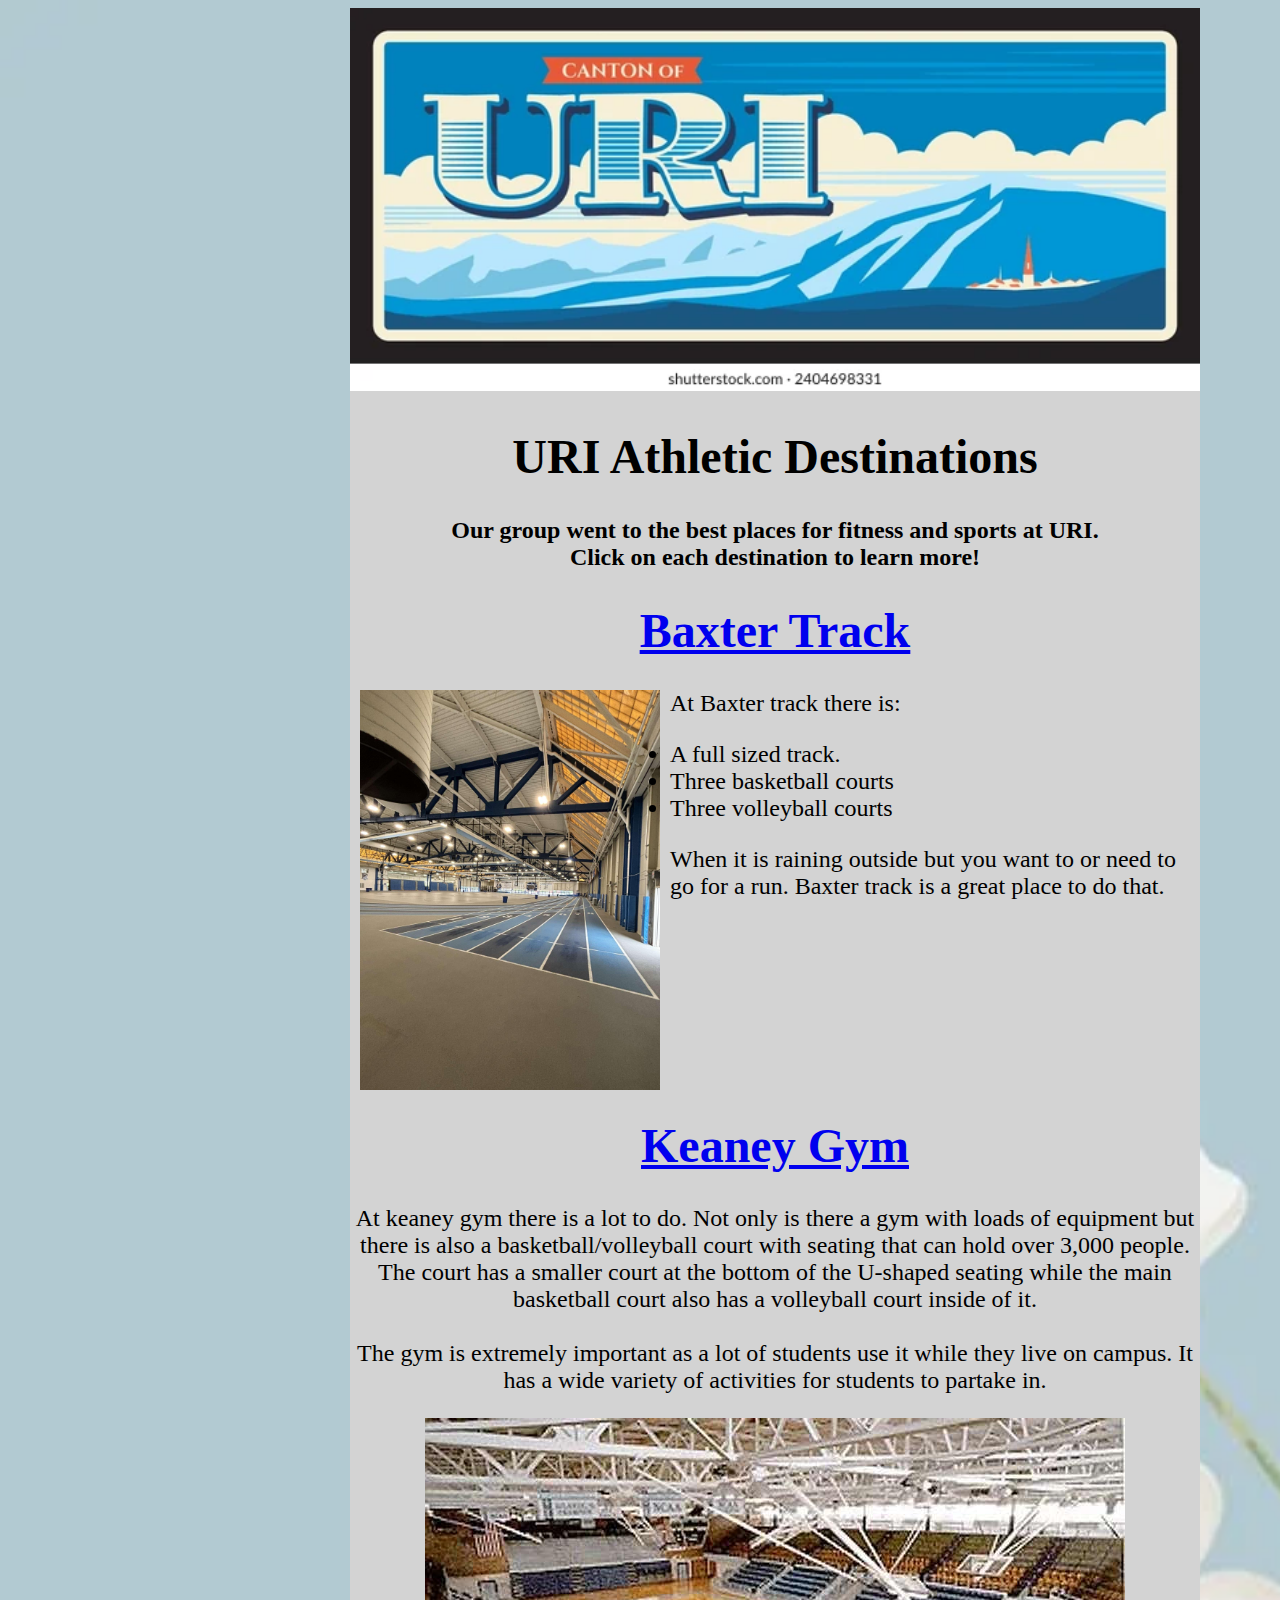
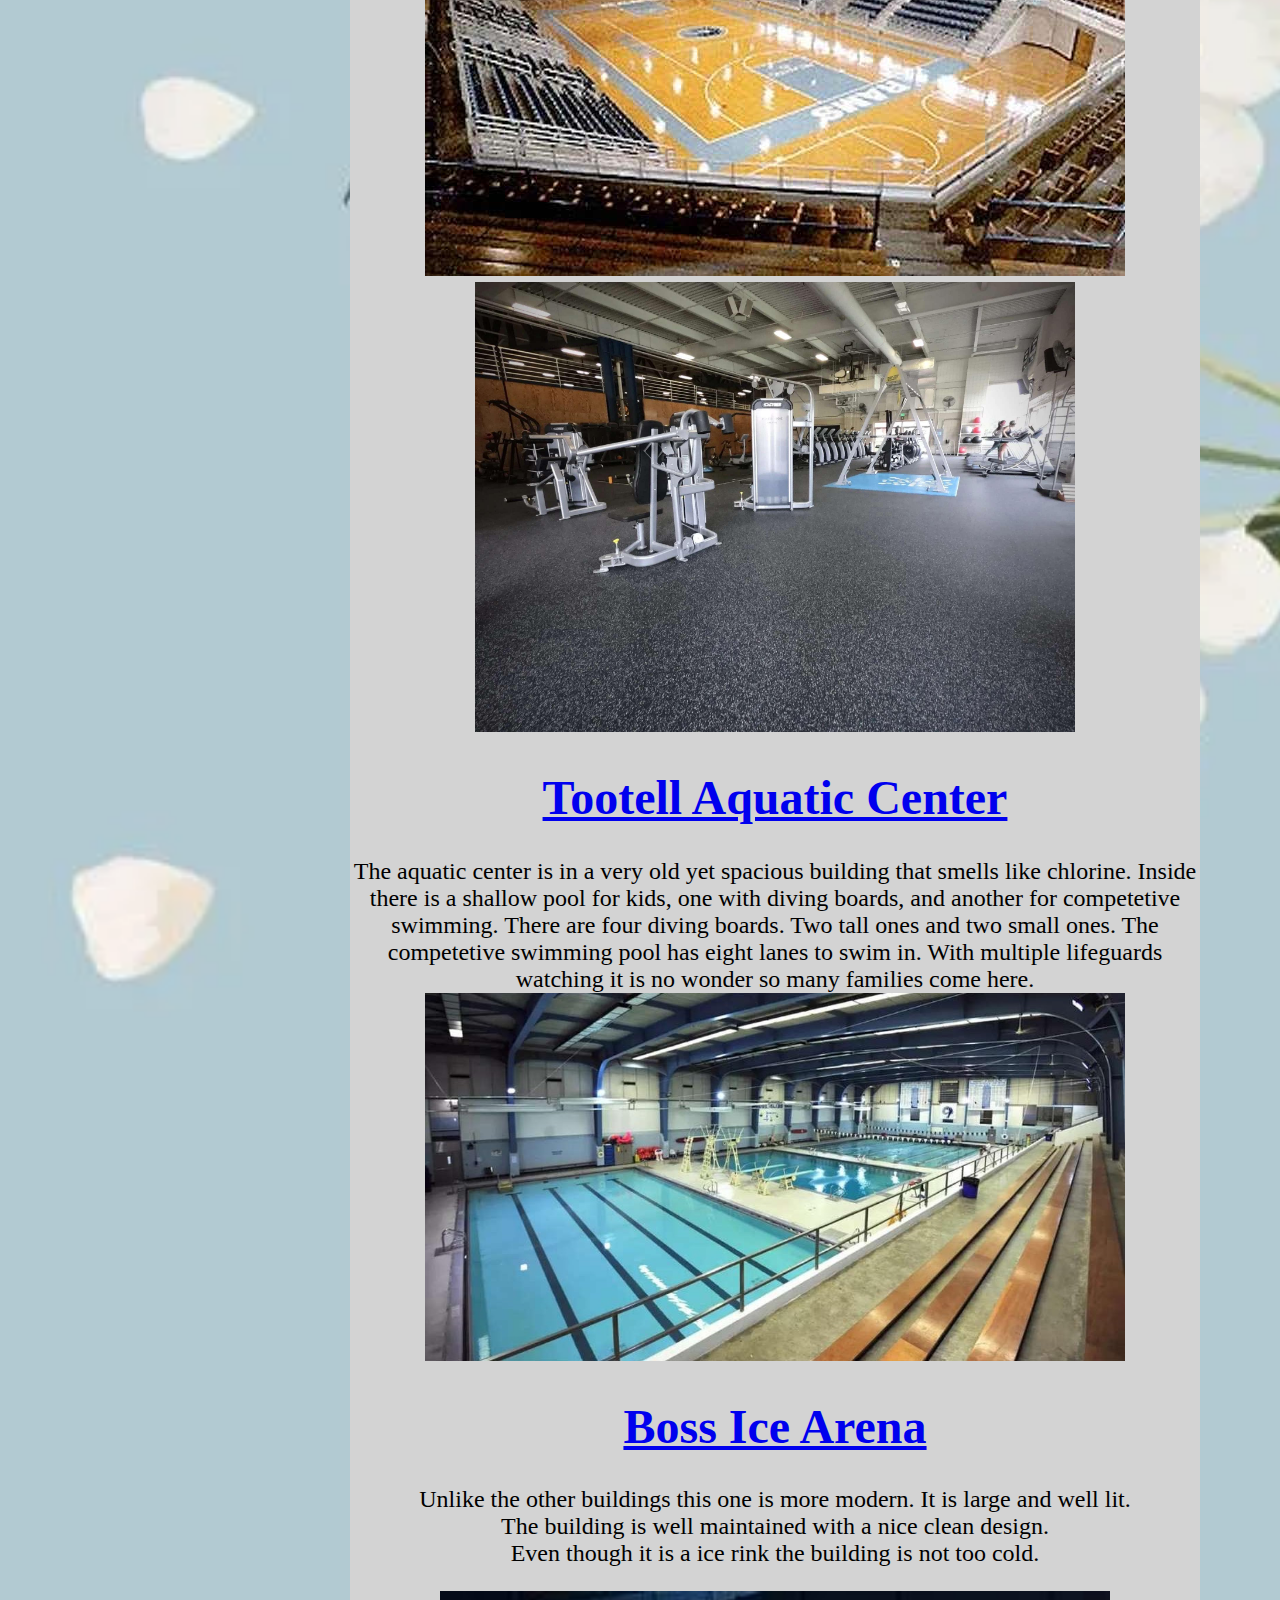
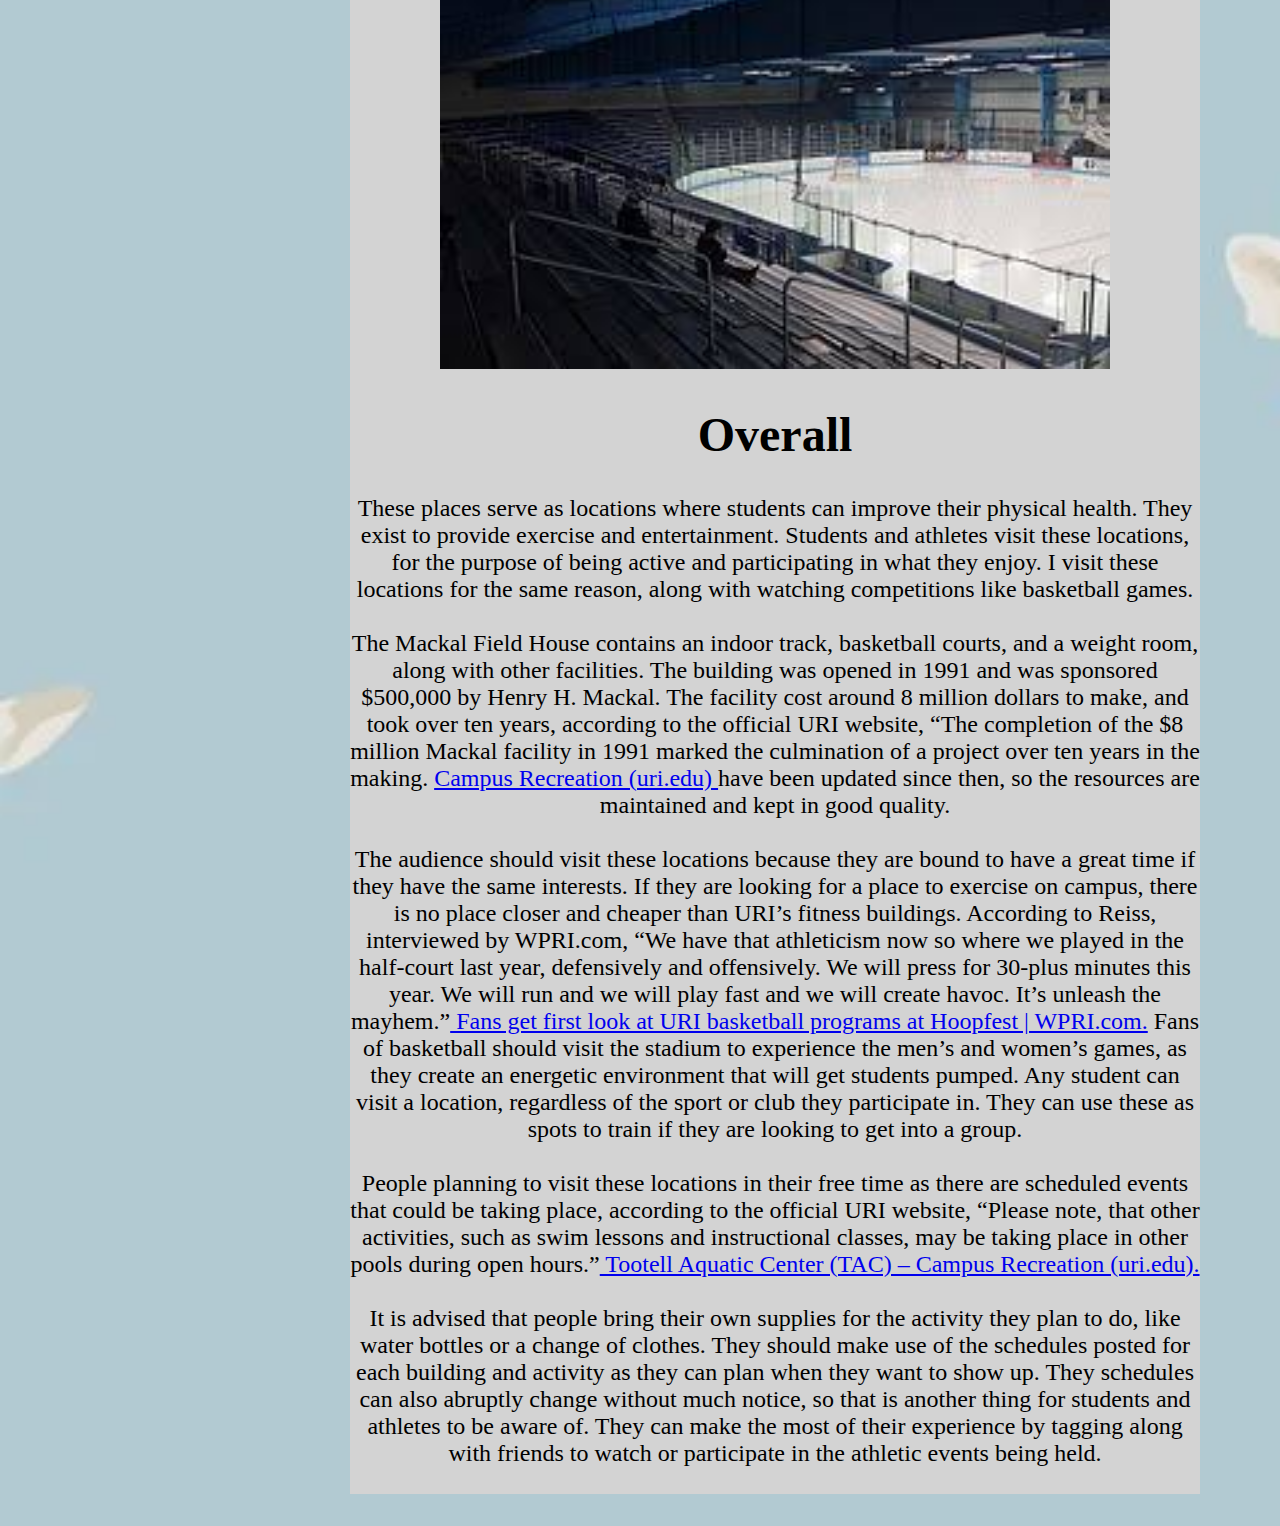
<file: index.html>
<!DOCTYPE html>
<html lang="en">
<head>
    <meta charset="UTF-8">
    <meta name="viewport" content="width=device-width, initial-scale=1.0">
    <title>Badge 3 Project</title>
    <link rel="stylesheet" href="stylesheet.css">
    <style>
        body {
            background-image: url(Free-pastel-blue-iphone-background-3.webp);
            background-size: cover;
        }
        
        
    </style>
</head>
<div id="Wrap">
<body div id="text">
<center>
    
    <img id="URIBanner" src="URIBanner.webp" width="850">
    <h1>URI Athletic Destinations</h1>
    <h4>Our group went to the best places for fitness and sports at URI.<br>
        Click on each destination to learn more!
    </h4>
   <a href="track.html"> <h1>Baxter Track</h1></a>
    <img src="track.jpg" id ="KT" height="400">
     <p id="trackText">At Baxter track there is:
</center>
     <ul>
            <li>A full sized track.</li>
            <li>Three basketball courts</li>
            <li>Three volleyball courts</li>
     </ul>

        When it is raining outside but you want to or need to go for a run. Baxter track is a great place to do that.
        </p>
        <center>
        <br><br><br><br><br><br>
    <a href="Gym.html"> <h1>Keaney Gym</h1></a>

        <p>At keaney gym there is a lot to do. Not only is there a gym with loads of equipment but there is also a basketball/volleyball court with seating that can hold over 3,000 people.<br>
        The court has a smaller court at the bottom of the U-shaped seating while the main basketball court also has a volleyball court inside of it. <br><br>
        The gym is extremely important as a lot of students use it while they live on campus. It has a wide variety of activities for students to partake in.
        </p>
        <img src="basketball.jpg">
        <img id="gym" src="gym.jpg" width="600">
    <a href="Swimming.html"><h1>Tootell Aquatic Center</h1></a>
        <p>
            The aquatic center is in a very old yet spacious building that smells like chlorine. 
            Inside there is a shallow pool for kids, one with diving boards, and another for competetive swimming.
            There are four diving boards. Two tall ones and two small ones. The competetive swimming pool has eight lanes to swim in.
            With multiple lifeguards watching it is no wonder so many families come here.
            <img id="swimming" src="pool.jpg">
        </p>
    <a href="BossIce.html"><h1>Boss Ice Arena</h1></a>
        <p>
         
            Unlike the other buildings this one is more modern. It is large and well lit.<br>
            The building is well maintained with a nice clean design.<br>
            Even though it is a ice rink the building is not too cold. 
           
        </p>
        <img id="Arena" src="download.jpg" width="670px">
    <p>
        <h1>Overall</h1>
        These places serve as locations where students can improve their physical health. They exist to provide exercise and entertainment. Students and athletes visit these locations, for the purpose of being active and participating in what they enjoy. I visit these locations for the same reason, along with watching competitions like basketball games.<br><br>
The Mackal Field House contains an indoor track, basketball courts, and a weight room, along with other facilities. The building was opened in 1991 and was sponsored $500,000 by Henry H. Mackal. The facility cost around 8 million dollars to make, and took over ten years, according to the official URI website, “The completion of the $8 million Mackal facility in 1991 marked the culmination of a project over ten years in the making. <a href="https://web.uri.edu/campusrec/facilities/mackal-field-house/">Campus Recreation (uri.edu) </a> have been updated since then, so the resources are maintained and kept in good quality.<br><br>
The audience should visit these locations because they are bound to have a great time if they have the same interests. If they are looking for a place to exercise on campus, there is no place closer and cheaper than URI’s fitness buildings. According to Reiss, interviewed by WPRI.com, “We have that athleticism now so where we played in the half-court last year, defensively and offensively. We will press for 30-plus minutes this year. We will run and we will play fast and we will create havoc. It’s unleash the mayhem.”<a href="https://www.wpri.com/sports/college-sports/fans-get-first-look-at-uri-basketball-programs-at-hoopfest/"> Fans get first look at URI basketball programs at Hoopfest | WPRI.com.</a> Fans of basketball should visit the stadium to experience the men’s and women’s games, as they create an energetic environment that will get students pumped. Any student can visit a location, regardless of the sport or club they participate in. They can use these as spots to train if they are looking to get into a group.<br><br>
People planning to visit these locations in their free time as there are scheduled events that could be taking place, according to the official URI website, “Please note, that other activities, such as swim lessons and instructional classes, may be taking place in other pools during open hours.”<a href="https://web.uri.edu/campusrec/tootell-hours/"> Tootell Aquatic Center (TAC) – Campus Recreation (uri.edu).</a><br><br>


 It is advised that people bring their own supplies for the activity they plan to do, like water bottles or a change of clothes. They should make use of the schedules posted for each building and activity as they can plan when they want to show up. They schedules can also abruptly change without much notice, so that is another thing for students and athletes to be aware of. They can make the most of their experience by tagging along with friends to watch or participate in the athletic events being held.<br><br>

    </p>

</center>
</body>
</div>
</html>
</file>
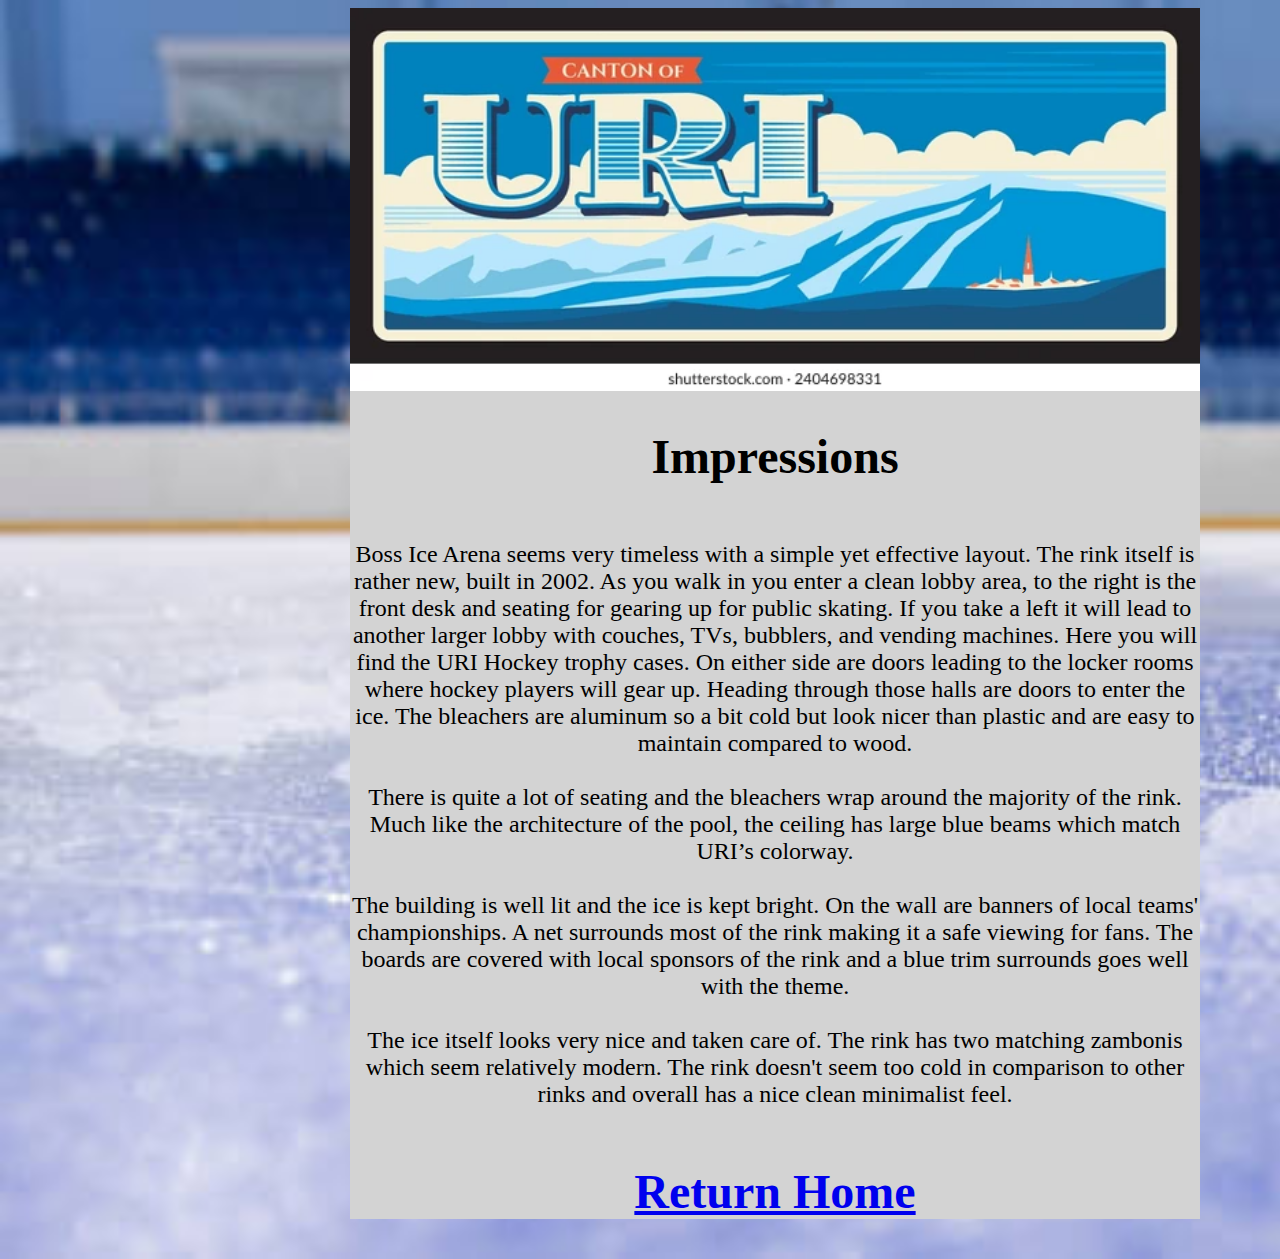
<file: BossIce.html>
<!DOCTYPE html>
<html lang="en">
<head>
    <meta charset="UTF-8">
    <meta name="viewport" content="width=device-width, initial-scale=1.0">
    <title>Boss Ice Arena</title>
    <link rel="stylesheet" href="stylesheet.css">
    <style>
        body {
            background-image: url(istockphoto-1354857034-612x612.jpg);
            background-size: cover;
        }
    </style>
</head>
<body id="text">
<div id="Wrap">
<center>
    <img id="URIBanner" src="URIBanner.webp" width="850">
    <h1>Impressions</h1>
    <p id="text">
        Boss Ice Arena seems very timeless with a simple yet effective layout. The rink itself is rather new, built in 2002. As you walk in you enter a clean lobby area, to the right is the front desk and seating for gearing up for public skating. If you take a left it will lead to another larger lobby with couches, TVs, bubblers, and vending machines. Here you will find the URI Hockey trophy cases. On either side are doors leading to the locker rooms where hockey players will gear up. Heading through those halls are doors to enter the ice. The bleachers are aluminum so a bit cold but look nicer than plastic and are easy to maintain compared to wood.<br><br>
        There is quite a lot of seating and the bleachers wrap around the majority of the rink. Much like the architecture of the pool, the ceiling has large blue beams which match URI’s colorway.<br><br>
        The building is well lit and the ice is kept bright. On the wall are banners of local teams' championships. A net surrounds most of the rink making it a safe viewing for fans. The boards are covered with local sponsors of the rink and a blue trim surrounds goes well with the theme.<br><br>
        The ice itself looks very nice and taken care of. The rink has two matching zambonis which seem relatively modern. The rink doesn't seem too cold in comparison to other rinks and overall has a nice clean minimalist feel.
    </p>
    <a href="index.html"><h1>Return Home</h1></a>
</center>
</div>
</body>
</html>
</file>
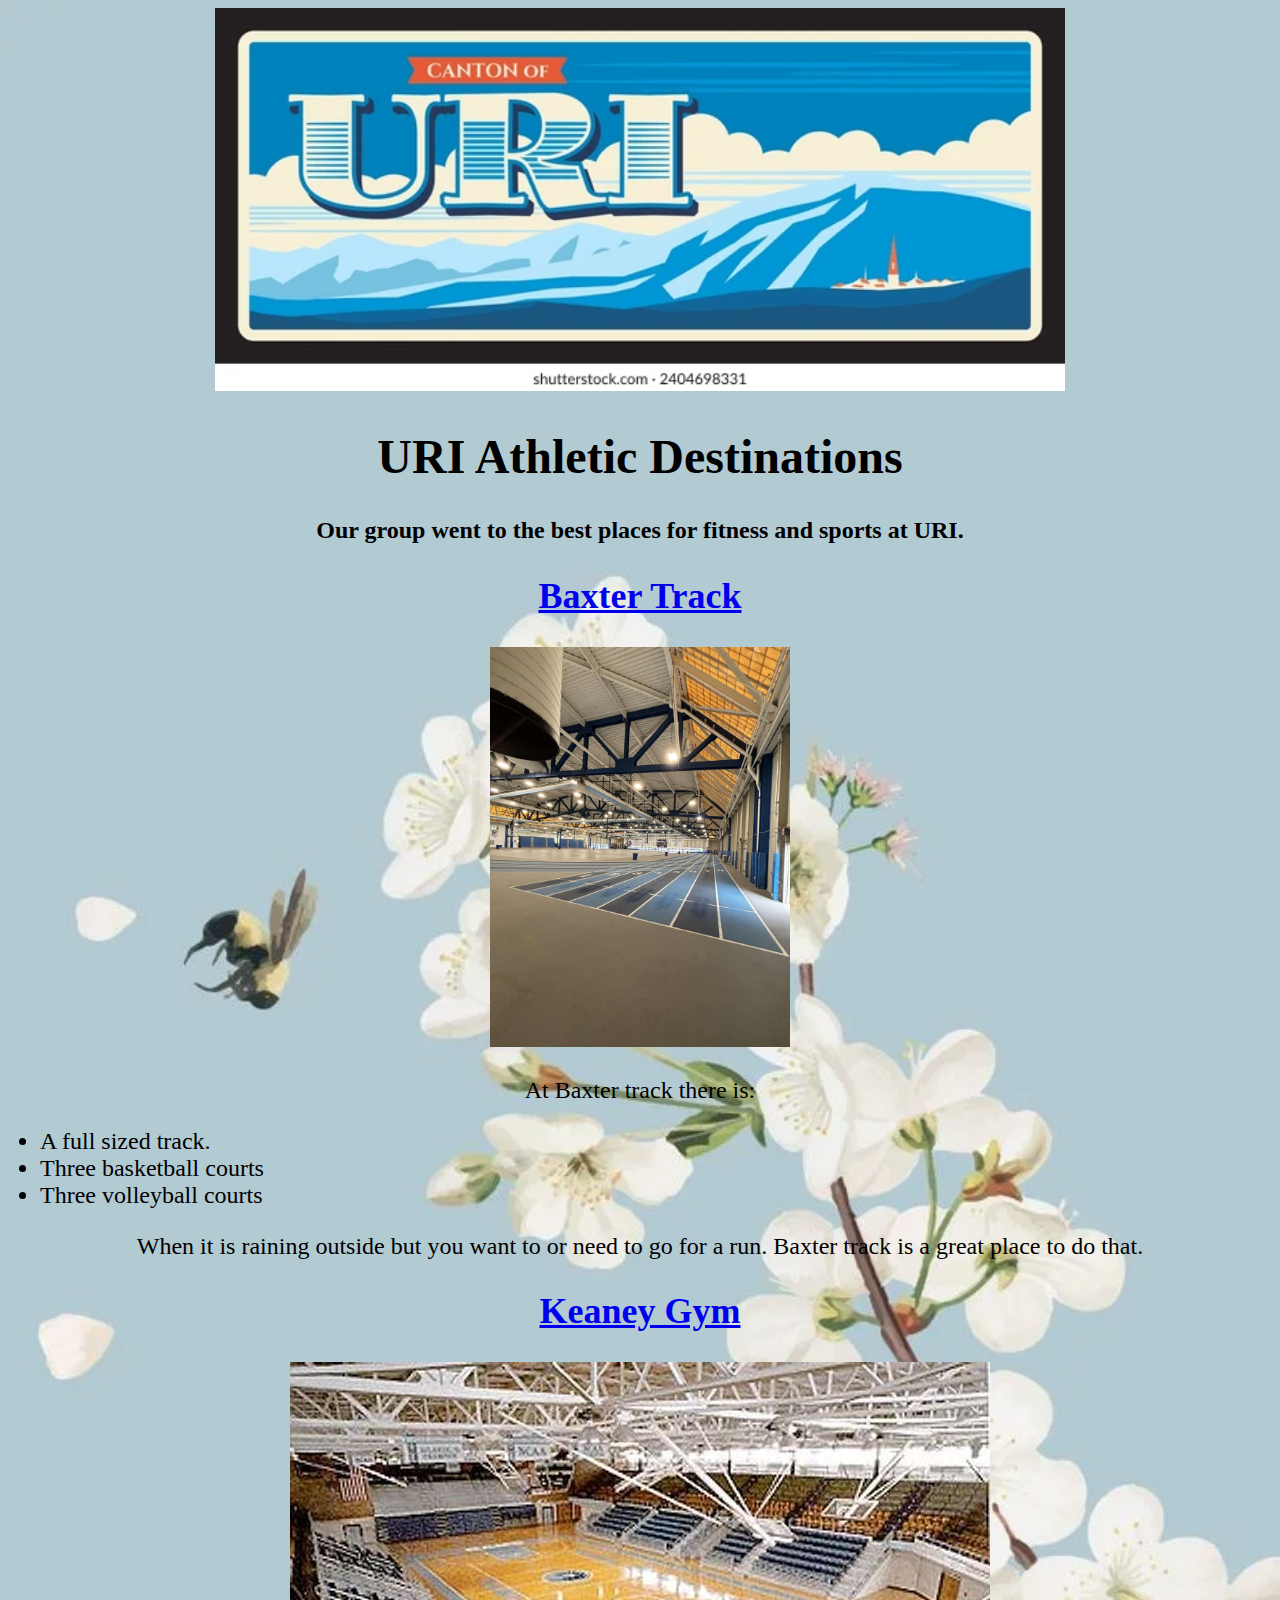
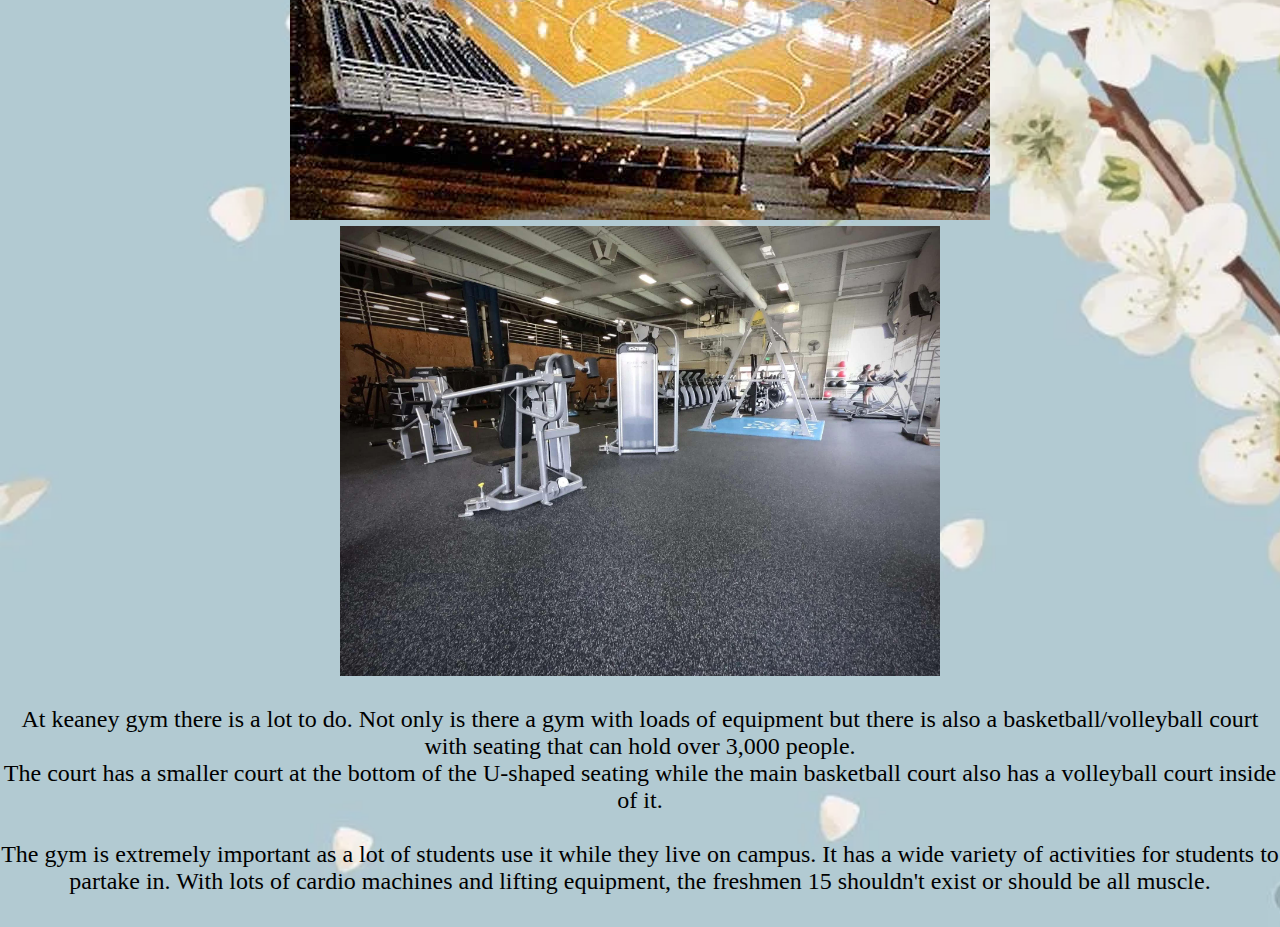
<file: homepage.html>
<!DOCTYPE html>
<html lang="en">
<head>
    <meta charset="UTF-8">
    <meta name="viewport" content="width=device-width, initial-scale=1.0">
    <title>Badge 3 Project</title>
    <link rel="stylesheet" href="stylesheet.css">
    <style>
        body {
            background-image: url(Free-pastel-blue-iphone-background-3.webp);
            background-size: cover;
        }
        
        
    </style>
</head>
<body div id="text">
<center>
    
    <img id="URIBanner" src="URIBanner.webp" width="850">
    <h1>URI Athletic Destinations</h1>
    <h4>Our group went to the best places for fitness and sports at URI.</h4>
   <a href="track.html"> <h2>Baxter Track</h2></a>
    <img src="track.jpg" height="400">
     <p>At Baxter track there is:
</center>
     <ul>
            <li>A full sized track.</li>
            <li>Three basketball courts</li>
            <li>Three volleyball courts</li>
     </ul>
<center>
        When it is raining outside but you want to or need to go for a run. Baxter track is a great place to do that.
        </p>
    <a href="Gym.html"> <h2>Keaney Gym</h2></a>
    <img src="basketball.jpg">
    <img id="gym" src="gym.jpg" width="600">
        <p>At keaney gym there is a lot to do. Not only is there a gym with loads of equipment but there is also a basketball/volleyball court with seating that can hold over 3,000 people.<br>
        The court has a smaller court at the bottom of the U-shaped seating while the main basketball court also has a volleyball court inside of it. <br><br>
        The gym is extremely important as a lot of students use it while they live on campus. It has a wide variety of activities for students to partake in.
        With lots of cardio machines and lifting equipment, the freshmen 15 shouldn't exist or should be all muscle.
        </p>
</center>
</body>
</html>
</file>
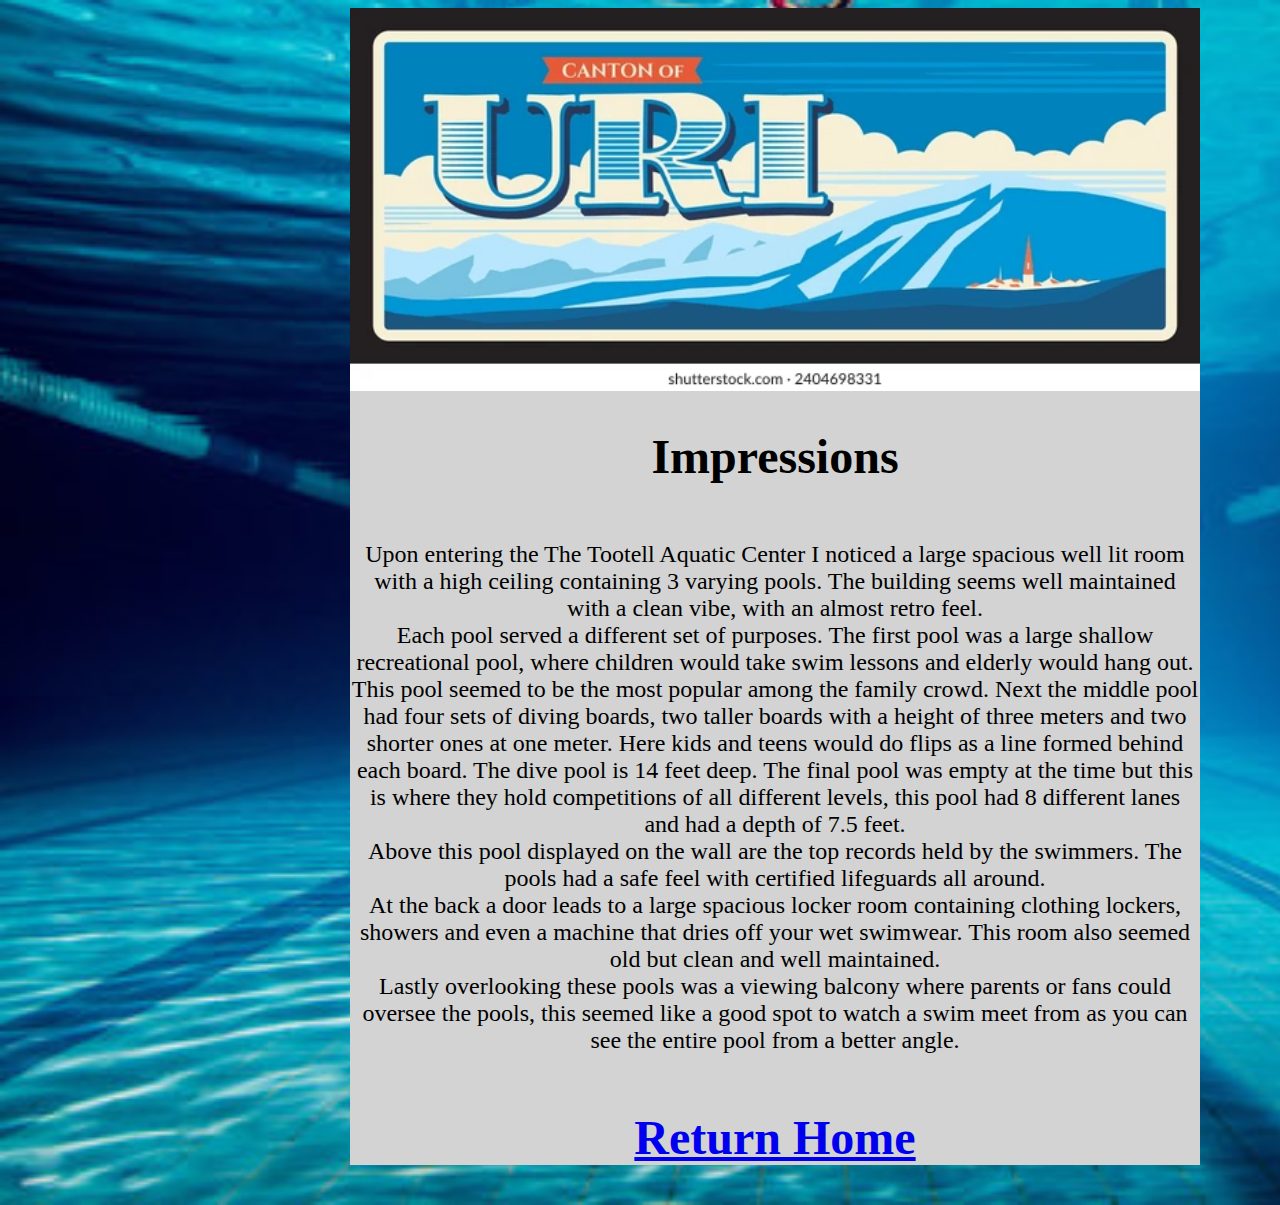
<file: Swimming.html>
<!DOCTYPE html>
<html lang="en">
<head>
    <meta charset="UTF-8">
    <meta name="viewport" content="width=device-width, initial-scale=1.0">
    <title>Tootell Aquatic Center</title>
    <link rel="stylesheet" href="stylesheet.css">
    <style>
        body{
            background-image: url(360_F_188652402_qrPzV12FwK58AhNe5WH6J0XTVqLxCikt.jpg);
            background-size:cover;
        }
        
    </style>
</head>
<body div id="text">
<div id="Wrap">
<center>
    <img id="URIBanner" src="URIBanner.webp" width="850">
    <h1>Impressions</h1>
    <p id="text">
        Upon entering the The Tootell Aquatic Center I noticed a large spacious well lit room with a high ceiling containing 3 varying pools. The building seems well maintained with a clean vibe, with an almost retro feel. 
        <br>Each pool served a different set of purposes. The first pool was a large shallow recreational pool, where children would take swim lessons and elderly would hang out. This pool seemed to be the most popular among the family crowd. Next the middle pool had four sets of diving boards, two taller boards with a height of three meters and two shorter ones at one meter. Here kids and teens would do flips as a line formed behind each board. The dive pool is 14 feet deep. The final pool was empty at the time but this is where they hold competitions of all different levels, this pool had 8 different lanes and had a depth of 7.5 feet.<br>
         Above this pool displayed on the wall are the top records held by the swimmers. The pools had a safe feel with certified lifeguards all around.<br>
         At the back a door leads to a large spacious locker room containing clothing lockers, showers and even a machine that dries off your wet swimwear. This room also seemed old but clean and well maintained.<br>
          Lastly overlooking these pools was a viewing balcony where parents or fans could oversee the pools, this seemed like a good spot to watch a swim meet from as you can see the entire pool from a better angle. 

    </p>
    <a href="index.html"><h1>Return Home</h1></a>

</center>
</div> 
</body>
</html>
</file>
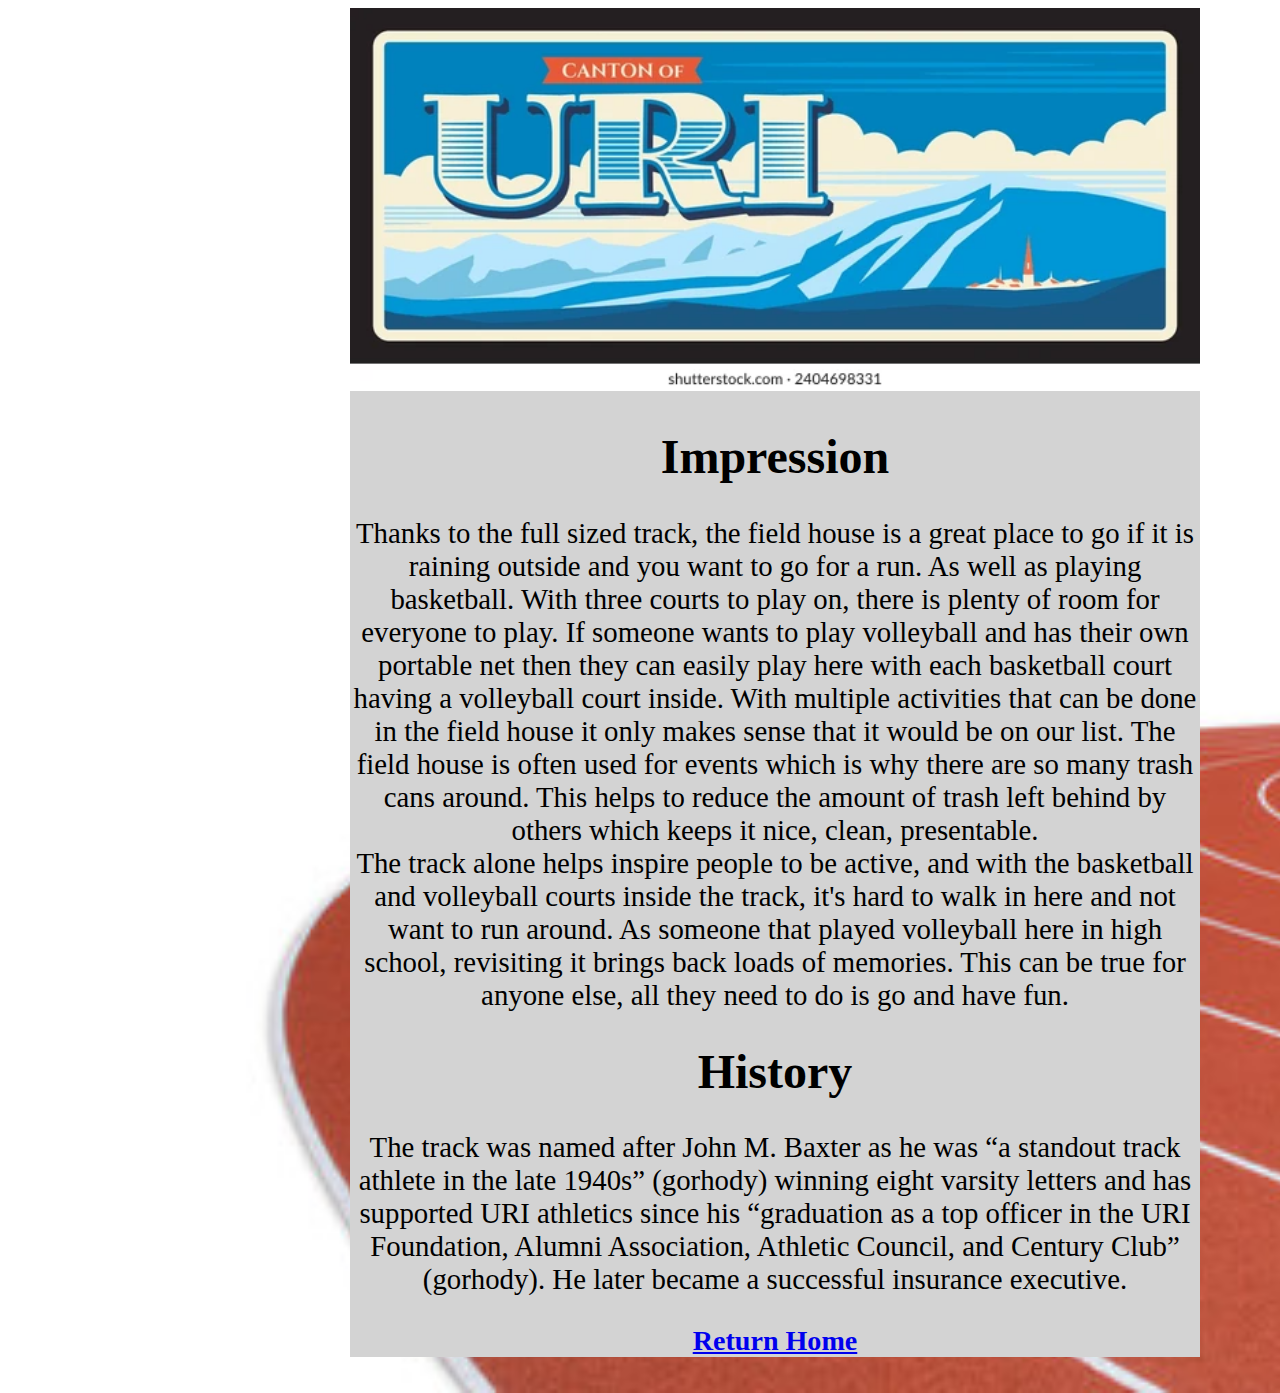
<file: track.html>
<!DOCTYPE html>
<html lang="en">
<head>
    <meta charset="UTF-8">
    <meta name="viewport" content="width=device-width, initial-scale=1.0">
    <title>Baxter Track</title>
    <link rel="stylesheet" href="stylesheet.css">
    <style>
        body {
            background-image: url(360_F_99375955_8Od3juZpWYfHIceUfaTujOwVO5jzmdlk.jpg);
            background-size: cover;
        }
        p{
            font-size: larger;
        }
        
    </style>
</head>
<body div id="text">
<div id="Wrap">
    <center>
        <img id="URIBanner" src="URIBanner.webp" width="850">
        <h1>Impression</h1>
        <p>
            Thanks to the full sized track, the field house is a great place to go if it is raining 
            outside and you want to go for a run. As well as playing basketball. With three courts to 
            play on, there is plenty of room for everyone to play. If someone wants to play volleyball 
            and has their own portable net then they can easily play here with each basketball court 
            having a volleyball court inside. With multiple activities that can be done in the field 
            house it only makes sense that it would be on our list. The field house is often used for 
            events which is why there are so many trash cans around. This helps to reduce the amount of 
            trash left behind by others which keeps it nice, clean, presentable.<br> The track alone helps inspire 
            people to be active, and with the basketball and volleyball courts inside the track, it's 
            hard to walk in here and not want to run around. As someone that played volleyball here in 
            high school, revisiting it brings back loads of memories. This can be true for anyone else, 
            all they need to do is go and have fun.
        </p>
            <h1>History</h1>
        <p>
            The track was named 
            after John M. Baxter as he was “a standout track athlete in the late 1940s” (gorhody) 
            winning eight varsity letters and has supported URI athletics since his “graduation as a 
            top officer in the URI Foundation, Alumni Association, Athletic Council, and Century Club”
            (gorhody). He later became a successful insurance executive. 

            <a href="index.html"><h3>Return Home</h3></a>

        </p>
    </center>
</div>
</body>
</html>
</file>
<file: stylesheet.css>
body{
    margin-left: auto;
    margin-right: auto;
}
#Keaney{
    float: left;
    margin-right: 10px;
    margin-top: 3px;
    margin-left:10px;
}
#GymHis{
    text-align: left;    
    background-color: lightgrey;
    display: inline-block;
    font-size: large;
}
#KGym{
    font-size: large;
    background-color: lightgrey;
}
#PFac{
    font-size: large;
}
#text{
    font-size: x-large;
    display: inline-block;  
}
#Wrap{
    background-color: lightgray;
    margin-left: 350px;
    margin-right: 350px;
}
#KT{
    float: left;
    margin-right: 10px;
    margin-left: 10px;
}
#trackText{
    text-align: left;
}
#swimming{
    width: 700px;
    
}
h1{
    size: larger;
}
</file>
